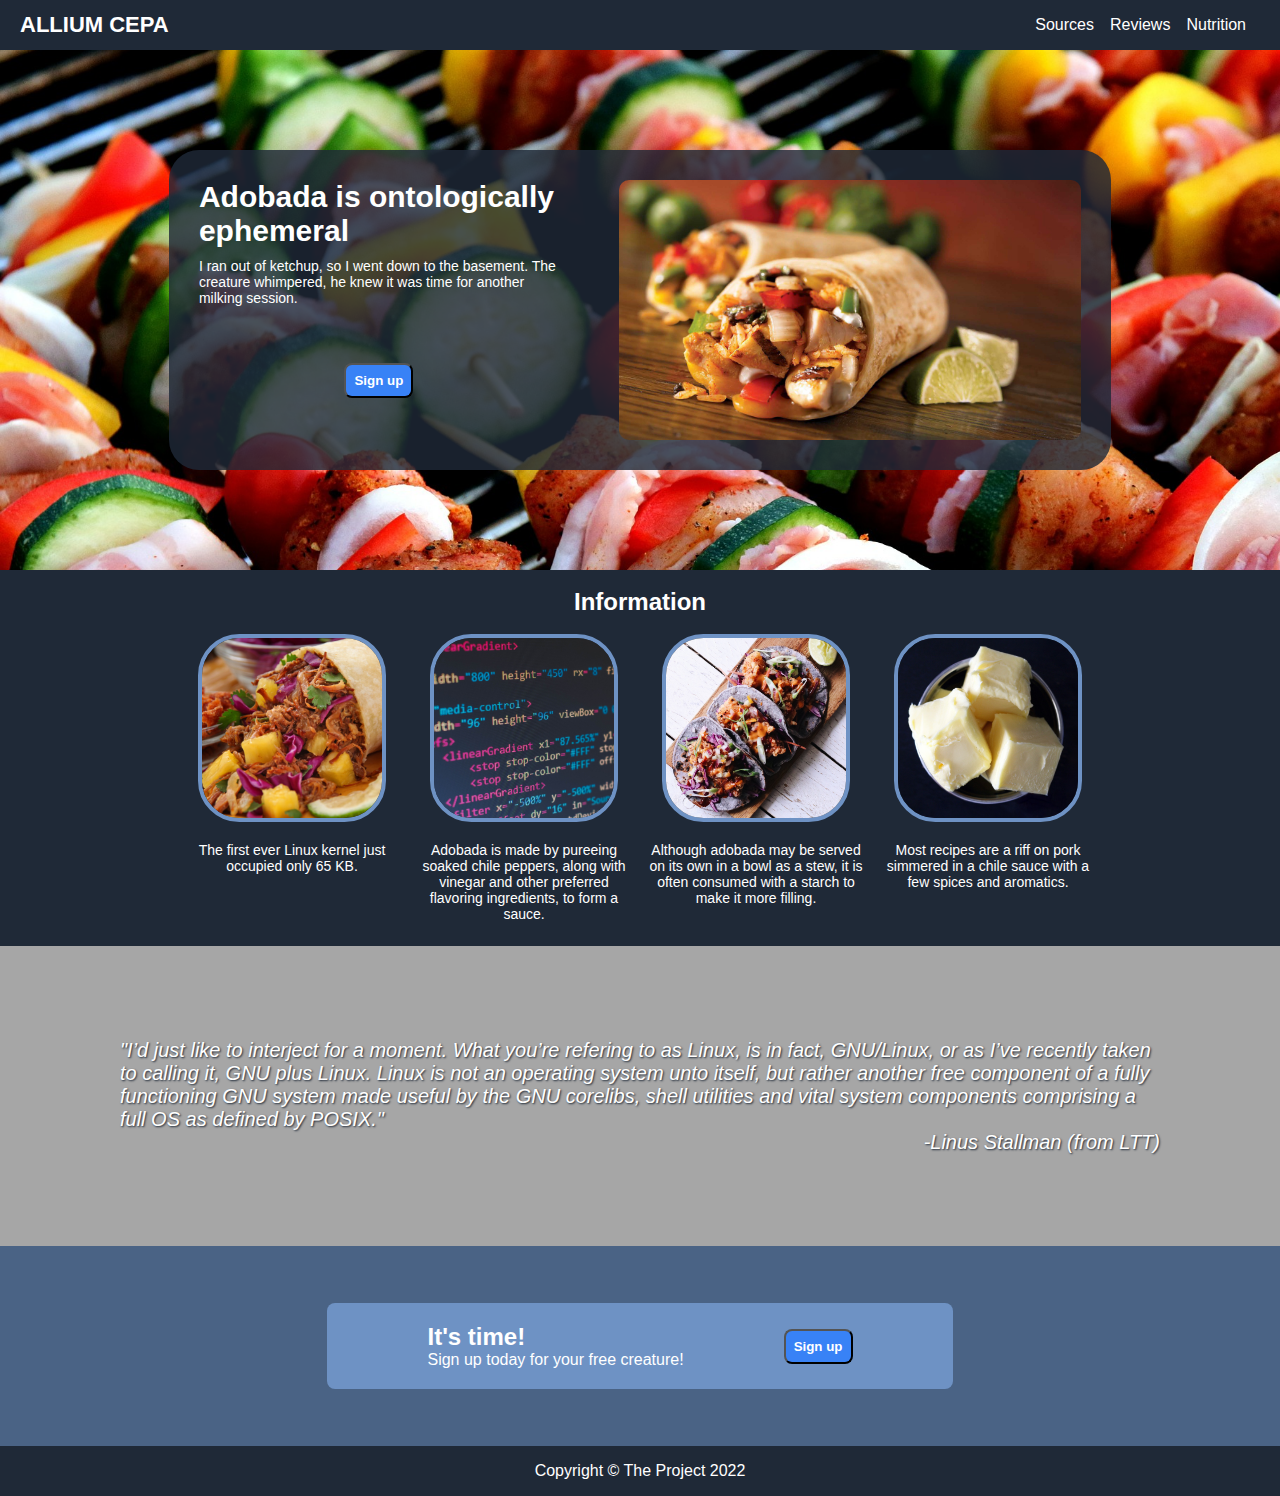
<file: index.html>
<!DOCTYPE html>
<html lang="en">

<head>
  <meta charset="UTF-8">
  <meta name="description" content="Croixed's Landing Page">
  <title>The Very Nature of Being</title>
  <link rel="stylesheet" href="style.css">
  <link rel="shortcut icon" type="image/png" href="images/fav.png">
  <meta name="viewport" content="width=device-width, initial-scale=0.6">
</head>

<body>
  <div class="header">
    <div class="logo">ALLIUM CEPA</div>
    <ul class="links">
      <li><a href="sources.html">Sources</a></li>
      <li><a href="https://www.youtube.com/watch?v=a-pQXDAOTFE">Reviews</a></li>
      <li><a href="https://www.youtube.com/watch?v=cSTDoK1dNMs">Nutrition </a></li>
    </ul>
  </div>
  <div class="content">
  <div class="hero">
    <div class="herotainer">
      <div class="heroleft">
        <div class="herotitle">Adobada is ontologically ephemeral</div>
        <div class="herotext">I ran out of ketchup, so I went down to the basement. The creature whimpered, he knew it was time for another milking session.</div>
        <button>Sign up</button>
      </div>
      <img src="images/wet.jpeg" alt="first image">
    </div>
  </div>
  <div class="infocard">
    <div class="infotitle">Information</div>
    <div class="infotainer">
    <div class="info">
      <img src="./images/info1.jpg" alt="pic1">
      <div class="infotext">The first ever Linux kernel just occupied only 65 KB.</div>
    </div>
    <div class="info">
      <img src="./images/info2.jpg" alt="pic2">
      <div class="infotext">Adobada is made by pureeing soaked chile peppers, along with vinegar and other preferred flavoring ingredients, to form a sauce.</div>
    </div>
    <div class="info">
      <img src="./images/info3.jpg" alt="pic3">
      <div class="infotext">Although adobada may be served on its own in a bowl as a stew, it is often consumed with a starch to make it more filling. </div>
    </div>
    <div class="info">
      <img src="./images/info4.jpg" alt="pic4">
      <div class="infotext">Most recipes are a riff on pork simmered in a chile sauce with a few spices and aromatics.</div>
    </div>
    
    </div>
  </div>
  <div class="quote">
    <div class="quotetainer">
      <div class="quotetext">"I’d just like to interject for a moment. What you’re refering to as Linux, is in fact, GNU/Linux, or as I’ve recently taken to calling it, GNU plus Linux. Linux is not an operating system unto itself, but rather another free component of a fully functioning GNU system made useful by the GNU corelibs, shell utilities and vital system components comprising a full OS as defined by POSIX."</div>
      <div class="quoteauthor">-Linus Stallman (from LTT)</div>
    </div>
  </div>
  <div class="signup">
    <div class="signuptainer">
      <div class="signleft">
        <div class="signuptitle">It's time!</div>
        <div class="signuptext">Sign up today for your free creature!</div>
      </div>
      <button>Sign up</button>
    </div>
  </div>
  <div class="footer">
    <div class="footertext">Copyright © The Project 2022</div>
  </div>
  </div>
</body>

</html>
</file>
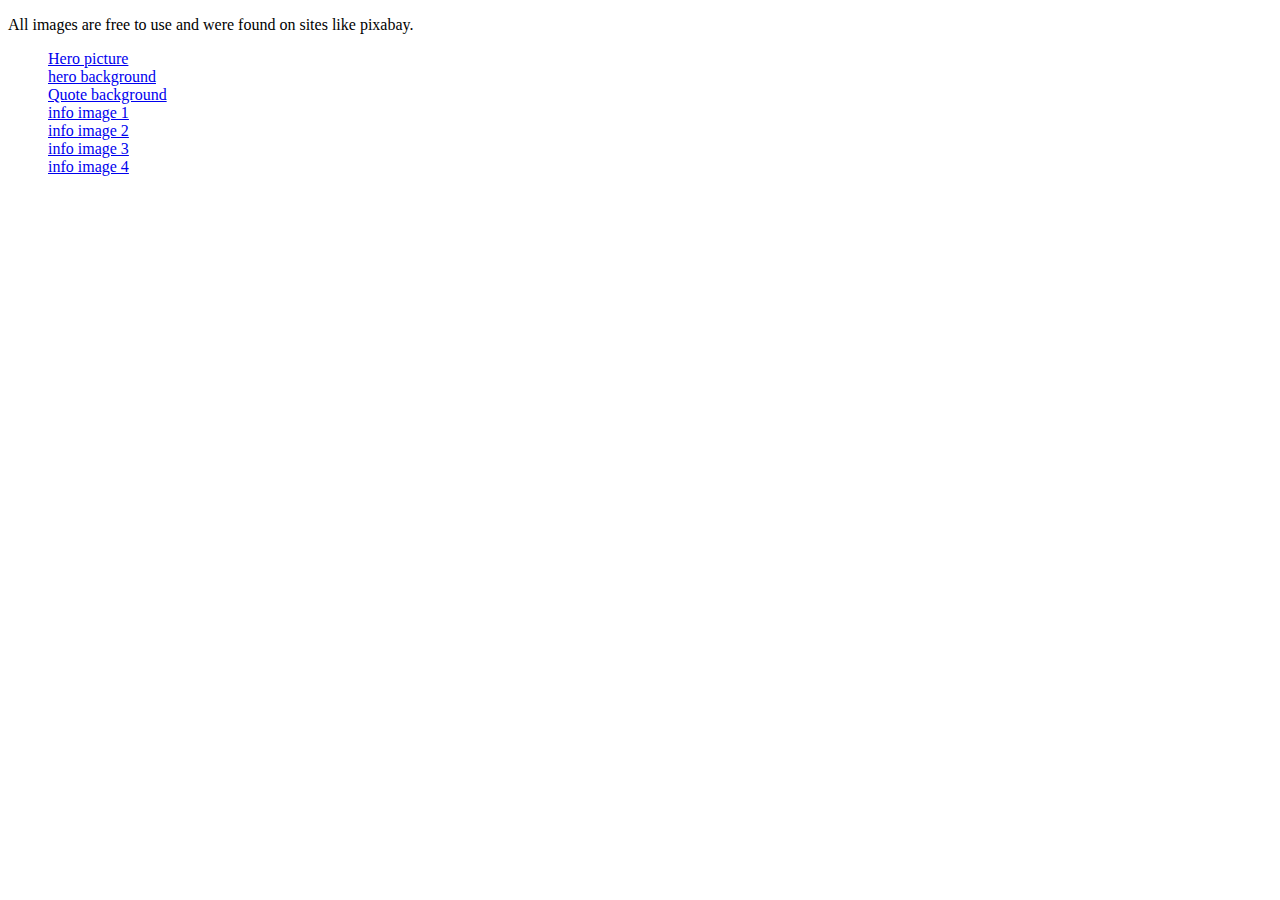
<file: sources.html>
<!DOCTYPE html>
<html lang="en">
<head>
  <meta charset="UTF-8">
  <title>Sources</title>
  <style>
    ul {
      list-style-type: none;
    }
  </style>
</head>

<body>
  <p>All images are free to use and were found on sites like pixabay.</p>
  <ul>
    <li>
      <a href="https://pixabay.com/photos/mexican-food-burrito-mexican-food-2456038/">Hero picture</a>
    </li>
    <li>
      <a href="https://pixabay.com/photos/shish-kebab-meat-skewer-417994/">hero background</a>
    </li>
    <li>
      <a href="https://unsplash.com/photos/50KffXbjIOg">Quote background</a>
    </li>
    <li>
      <a href="https://pixabay.com/photos/grilled-pineapple-pork-burrito-2944562/">info image 1</a>
    </li>
    <li>
      <a href="https://www.pexels.com/photo/delicious-taco-with-slice-of-lime-on-wooden-board-6605212">info image 2</a>
    </li>
    <li>
      <a href="https://unsplash.com/photos/4hbJ-eymZ1o">info image 3</a>
    </li>
    <li>
      <a href="https://pixabay.com/photos/butter-ingredient-yellow-cooking-1449453/">info image 4</a>
    </li>
  </ul>
</body>

</html>
</file>
<file: style.css>
body {
  display: flex;
  flex-direction: column;
  margin: 0;
  font-family: roboto, sans-serif;
}

.header {
  position: fixed;
  width: 100vw;
  height: 50px;
  display: flex;
  background-color: #1f2937;
  color: white;
  align-items: center;
}

.logo {
  margin-left: 20px;
  font-weight: bold;
  font-size: 22px;
}

.hero {
  display: flex;
  justify-content: center;
  align-items: center;
  height: auto;
  background-image: url("images/beefburrito.jpg");
  background-attachment: fixed;
  background-size: cover;
  background-repeat: no-repeat;
  color: white;
}

.herotainer {
  justify-content: center;
  display: flex;
  margin-left: 120px;
  margin-right: 120px;
  margin-top: 100px;
  margin-bottom: 100px;
  background-color: #1f2937d0;
  border-radius: 30px;
  flex-wrap: wrap;
}

.heroleft {
  width: 360px;
  margin: 30px;
  display: flex;
  flex-direction: column;
  align-items: flex-start;
  
}

.herotitle {
  font-size: 30px;
  font-weight: bold;
  margin-bottom: 10px;
}

.herotext {
  font-size: 14px;
  margin-bottom: 14px;

}

.infocard {
  height: auto;
  background-color: #1f2937;
  display: flex;
  flex-direction: column;
  align-items: center;
}

.infotitle {
  text-align: center;
  margin: 18px;
  font-weight: bold;
  font-size: 24px;
  color: white;
}

.infotainer {
  margin-left: 120px;
  margin-right: 120px;
  align-items: baseline;
  display: flex;
  flex-wrap: wrap;
  justify-content: center;
  gap: 12px;
  margin-bottom: 24px;
}

.info {
  display: flex;
  flex-direction: column;
  align-items: center;
  width: 220px;
  row-gap: 20px;
}

.infotext {
  text-align: center;
  font-size: 14px;
  font-weight: lighter;
  color: white;
}

.quote {
  display: flex;
  height: 300px;
  /*background-color: #e5e7eb;*/
  /*background-image: url("images/slop.jpg");*/
  background: rgba(0, 0, 0, 0.35) url("images/slop.jpg");
  background-blend-mode: darken;
  background-attachment: fixed;
  background-size: cover;
  background-repeat: no-repeat;
  justify-content: center;
  align-items: center;
}
.quotetainer {
  display: flex;
  flex-direction: column;
  margin-left: 120px;
  margin-right: 120px;
  align-items: flex-end;
}

.quotetext,
.quoteauthor {
  font-weight: lighter;
  font-style: italic;
  font-size: 20px;
  color: white;
  text-shadow: 1px 1px 2px #1f2937;
}

.signup {
  height: 200px;
  background-color: #4A6385;
  display: flex;
  justify-content: center;
  align-items: center;
  /* use 6E92C4 as border highlight/buttons? */
}

.signuptainer {
  gap: 100px;
  padding: 20px 100px;
  margin-left: 20px;
  margin-right: 20px;
  display: flex;
  justify-content: space-between;
  background-color: #6E92C4;
  border-radius: 8px;
}

.signleft {
  display: flex;
  flex-direction: column;
  color: white;
}

.signuptitle {
  font-size: 24px;
  font-weight: bold;
}


.content {
  margin-top: 50px;
}

.footer {
  height: 50px;
  display: flex;
  background-color: #1f2937;
  color: white;
  align-items: center;
  justify-content: center;
}

ul {
  margin-left: auto;
  margin-right: 34px;
  list-style-type: none;
  display: flex;
  gap: 1em;
}


a {
  text-decoration: none;
  color: white;
}



.info img {
  height: 180px;
  width: 180px;
  border: #6E92C4 4px solid;
  border-radius: 22%;
}

.hero img {
  height: 260px;
  width: auto;
  margin: 30px;
  border-radius: 10px;
}

button {
  background-color: #3882f6;
  padding: 8px;
  border-radius: 8px;
  margin-top: auto;
  margin-bottom: auto;
  color: white;
  align-self: center; /* might bug second button */
  font-weight: bold;
}
</file>
